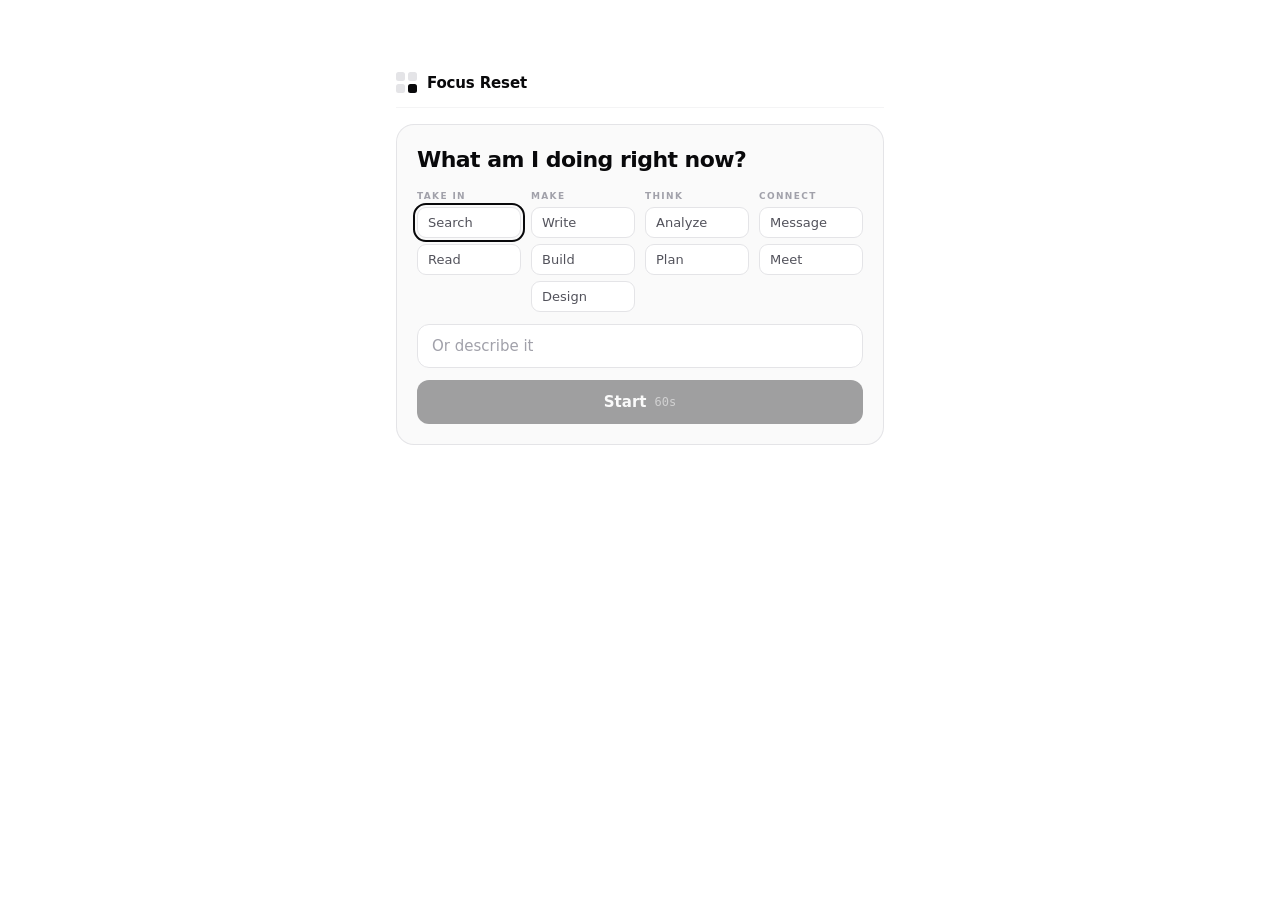
<file: index.html>
<!doctype html>
<html lang="en">
<head>
  <meta charset="utf-8">
  <meta name="viewport" content="width=device-width, initial-scale=1">
  <title>Focus Reset</title>
  <link rel="icon" href="icons/icon48.png">
  <link rel="stylesheet" href="src/styles.css">
</head>
<body data-surface="web">
  <div class="wrap">
    <header class="head">
      <div class="brand">
        <div class="brand-mark" aria-hidden="true"><span></span><span></span><span></span><span></span></div>
        <div>
          <div class="brand-name">Focus Reset</div>
        </div>
      </div>
      <span class="today-pill" id="today" hidden></span>
    </header>
    <main id="screen"></main>
    <footer class="stats" id="stats"></footer>
  </div>
  <script src="src/cards.js"></script>
  <script src="src/app.js"></script>
</body>
</html>
</file>
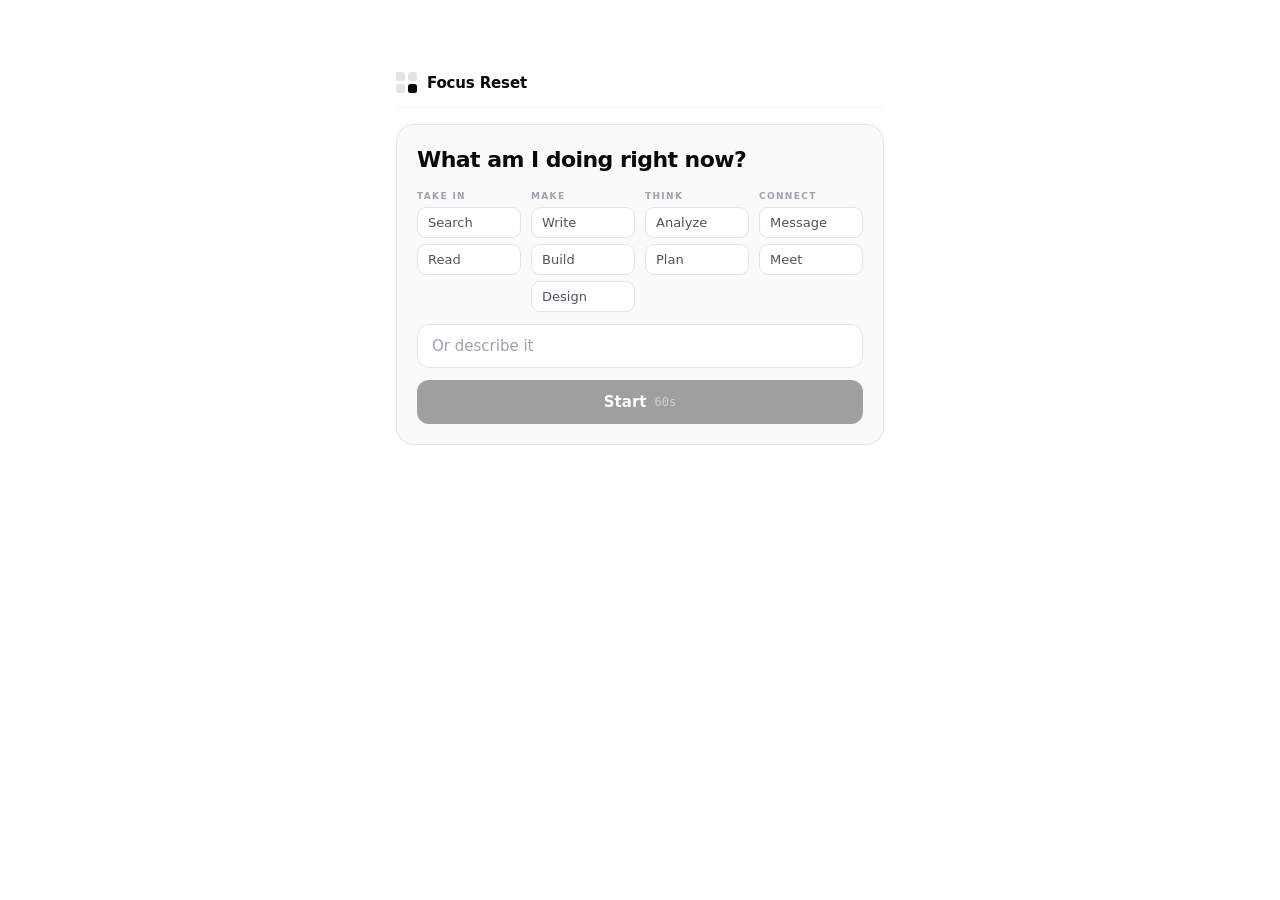
<file: newtab.html>
<!doctype html>
<html lang="en">
<head>
  <meta charset="utf-8">
  <meta name="viewport" content="width=device-width, initial-scale=1">
  <title>New Tab</title>
  <link rel="icon" href="icons/icon48.png">
  <link rel="stylesheet" href="src/styles.css">
</head>
<body data-surface="newtab">
  <div class="wrap">
    <header class="head">
      <div class="brand">
        <div class="brand-mark" aria-hidden="true"><span></span><span></span><span></span><span></span></div>
        <div>
          <div class="brand-name">Focus Reset</div>
        </div>
      </div>
      <span class="today-pill" id="today" hidden></span>
    </header>
    <main id="screen"></main>
    <footer class="stats" id="stats"></footer>
  </div>
  <script src="src/cards.js"></script>
  <script src="src/app.js"></script>
</body>
</html>
</file>
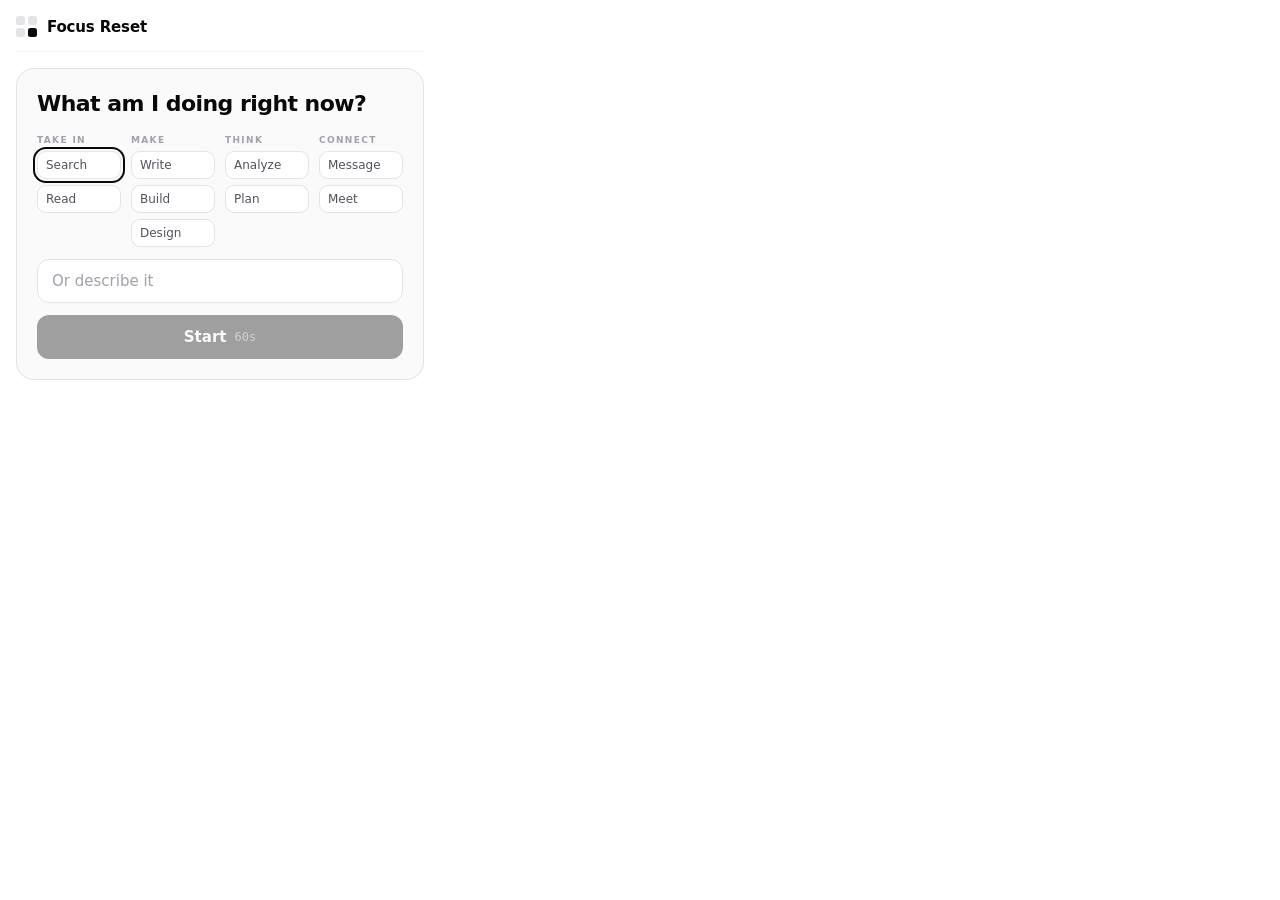
<file: popup.html>
<!doctype html>
<html lang="en">
<head>
  <meta charset="utf-8">
  <meta name="viewport" content="width=device-width, initial-scale=1">
  <title>Focus Reset</title>
  <link rel="icon" href="icons/icon48.png">
  <link rel="stylesheet" href="src/styles.css">
</head>
<body data-surface="popup">
  <div class="wrap">
    <header class="head">
      <div class="brand">
        <div class="brand-mark" aria-hidden="true"><span></span><span></span><span></span><span></span></div>
        <div>
          <div class="brand-name">Focus Reset</div>
        </div>
      </div>
      <span class="today-pill" id="today" hidden></span>
    </header>
    <main id="screen"></main>
    <footer class="stats" id="stats"></footer>
  </div>
  <script src="src/cards.js"></script>
  <script src="src/app.js"></script>
</body>
</html>
</file>
<file: src/styles.css>
/* Focus Reset. Zinc neutrals; color appears only on the cards,
   where it marks the three categories. */

:root {
  --bg: #ffffff;
  --surface: #fafafa;
  --face: #ffffff;
  --hair: #e4e4e7;
  --divider: #f4f4f5;
  --text: #09090b;
  --muted: #52525b;
  --faint: #a1a1aa;
  --back-dot: #d4d4d8;
  --start-bg: #18181b;
  --start-fg: #fafafa;
  --go: #18181b;
  --go-hover: #3f3f46;
  --go-fg: #ffffff;
  --sup: #4f46e5;
  --uns: #db2777;
  --math: #d97706;
  --ease: cubic-bezier(0.25, 0.1, 0.25, 1);
  color-scheme: light;
}

@media (prefers-color-scheme: dark) {
  :root:not([data-theme="light"]) {
    --bg: #09090b;
    --surface: #0f0f12;
    --face: #0f0f12;
    --hair: rgba(63, 63, 70, 0.6);
    --divider: #27272a;
    --text: #fafafa;
    --muted: #a1a1aa;
    --faint: #71717a;
    --back-dot: #3f3f46;
    --start-bg: #f4f4f5;
    --start-fg: #09090b;
    --go: #fafafa;
    --go-hover: #d4d4d8;
    --go-fg: #09090b;
    --sup: #818cf8;
    --uns: #f472b6;
    --math: #fbbf24;
    color-scheme: dark;
  }
}

* { box-sizing: border-box; }

html, body { margin: 0; }

body {
  background: var(--bg);
  color: var(--text);
  font-family: "Geist", ui-sans-serif, system-ui, -apple-system, "Segoe UI", Roboto, sans-serif;
  letter-spacing: -0.01em;
  -webkit-font-smoothing: antialiased;
  min-height: 100vh;
}

body[data-surface="popup"] { width: 440px; min-height: 0; }

.wrap {
  margin: 0 auto;
  max-width: 520px;
  padding: 32px 16px 28px;
}
body[data-surface="popup"] .wrap { padding: 16px 16px 14px; }
body[data-surface="newtab"] .wrap,
body[data-surface="web"] .wrap { padding-top: max(32px, 8vh); }

/* ---- Header ------------------------------------------------------------ */
.head {
  display: flex;
  align-items: center;
  justify-content: space-between;
  gap: 12px;
  padding-bottom: 14px;
  margin-bottom: 16px;
  border-bottom: 1px solid var(--divider);
}
.brand { display: flex; align-items: center; gap: 10px; }
.brand-mark {
  display: grid;
  grid-template-columns: repeat(2, 9px);
  gap: 3px;
}
.brand-mark span { width: 9px; height: 9px; border-radius: 2.5px; }
.brand-mark span { background: var(--hair); }
.brand-mark span:nth-child(4) { background: var(--text); }
.brand-name { font-size: 15px; font-weight: 600; line-height: 1.2; }
.today-pill {
  font-size: 12px;
  font-weight: 500;
  font-variant-numeric: tabular-nums;
  padding: 4px 10px;
  border-radius: 999px;
  color: var(--text);
  background: var(--divider);
}

/* ---- Card shell (1px hairline) ----------------------------------------- */
.shell {
  position: relative;
  border-radius: 18px;
  padding: 1px;
  background: var(--hair);
  overflow: hidden;
  animation: enter 0.35s var(--ease) both;
}
.shell-inner {
  position: relative;
  border-radius: 17px;
  background: var(--surface);
  padding: 22px 20px 20px;
}

@keyframes enter {
  from { opacity: 0; transform: translateY(14px) scale(0.99); filter: blur(6px); }
  to   { opacity: 1; transform: none; filter: none; }
}

.title {
  margin: 0 0 18px;
  font-size: 22px;
  font-weight: 600;
  line-height: 1.2;
  letter-spacing: -0.025em;
}

/* ---- Intro ------------------------------------------------------------- */
.task-input {
  width: 100%;
  font: inherit;
  font-size: 15px;
  color: var(--text);
  background: var(--bg);
  border: 1px solid var(--hair);
  border-radius: 12px;
  padding: 12px 14px;
  outline: none;
  transition: border-color 0.2s, box-shadow 0.2s;
}
.task-input::placeholder { color: var(--faint); }
.task-input:focus { border-color: var(--muted); box-shadow: 0 0 0 3px var(--divider); }

.intro-actions { margin-top: 12px; }

.activities {
  display: grid;
  grid-template-columns: repeat(4, 1fr);
  gap: 10px;
  margin-bottom: 12px;
}
.act-group { display: flex; flex-direction: column; gap: 6px; min-width: 0; }
.act-group-label {
  font-size: 9px;
  font-weight: 600;
  text-transform: uppercase;
  letter-spacing: 0.15em;
  color: var(--faint);
}
.chip {
  font: inherit;
  font-size: 13px;
  font-weight: 500;
  text-align: left;
  color: var(--muted);
  background: var(--bg);
  border: 1px solid var(--hair);
  border-radius: 9px;
  padding: 7px 10px;
  cursor: pointer;
  white-space: nowrap;
  overflow: hidden;
  text-overflow: ellipsis;
  transition: color 0.15s, border-color 0.15s, background 0.15s, transform 0.15s ease-out;
}
.chip:hover { color: var(--text); border-color: var(--faint); }
.chip:active { transform: scale(0.97); }
.chip:focus-visible { outline: 2px solid var(--text); outline-offset: 2px; }
.chip[aria-pressed="true"] { color: var(--go-fg); background: var(--go); border-color: var(--go); }
body[data-surface="popup"] .chip { font-size: 12px; padding: 6px 8px; }

/* ---- Buttons ----------------------------------------------------------- */
.btn {
  display: inline-flex;
  align-items: center;
  justify-content: center;
  gap: 8px;
  width: 100%;
  font: inherit;
  font-size: 15px;
  font-weight: 600;
  border: 0;
  border-radius: 12px;
  padding: 13px 16px;
  cursor: pointer;
  transition: transform 0.15s ease-out, filter 0.2s, opacity 0.2s, background 0.2s;
}
.btn:active:not(:disabled) { transform: scale(0.98); }
.btn:disabled { opacity: 0.4; cursor: not-allowed; }
.btn:focus-visible { outline: 2px solid var(--text); outline-offset: 2px; }

.btn-start { background: var(--start-bg); color: var(--start-fg); }
.btn-meta {
  font-family: "Geist Mono", ui-monospace, "SF Mono", Consolas, monospace;
  font-size: 12px;
  font-weight: 500;
  opacity: 0.55;
}
.btn-start:hover:not(:disabled) { filter: brightness(1.15); }

.btn-go {
  position: relative;
  overflow: hidden;
  background: var(--go);
  color: var(--go-fg);
  box-shadow: 0 10px 24px -14px rgba(0, 0, 0, 0.5);
}
.btn-go:hover { background: var(--go-hover); }
.btn-xl { font-size: 18px; padding: 17px 18px; border-radius: 14px; }
.btn-arrow { display: inline-flex; width: 18px; height: 18px; transition: transform 0.2s; }
.btn-arrow svg { width: 100%; height: 100%; }
.btn-go:hover .btn-arrow { transform: translateX(3px); }

.btn-ghost {
  margin-top: 8px;
  background: transparent;
  color: var(--muted);
  font-weight: 500;
  font-size: 13px;
  padding: 9px;
}
.btn-ghost:hover:not(:disabled) { color: var(--text); }

.link-quiet {
  font: inherit;
  font-size: 13px;
  color: var(--faint);
  background: none;
  border: 0;
  padding: 4px 6px;
  cursor: pointer;
  text-decoration: underline;
  text-decoration-color: transparent;
  transition: color 0.2s, text-decoration-color 0.2s;
}
.link-quiet:hover { color: var(--muted); text-decoration-color: currentColor; }
.again-row { text-align: center; margin-top: 12px; }

/* ---- Friction ---------------------------------------------------------- */
.friction { animation: enter 0.3s var(--ease) both; }
.friction-text {
  margin: 0 0 12px;
  font-size: 13px;
  color: var(--muted);
  text-align: center;
}

/* ---- Game -------------------------------------------------------------- */
.game { animation: enter 0.3s var(--ease) both; }
.game-top {
  display: flex;
  align-items: center;
  justify-content: space-between;
  gap: 12px;
  margin-bottom: 8px;
}
.task-chip {
  min-width: 0;
  font-size: 13px;
  font-weight: 500;
  color: var(--text);
  white-space: nowrap;
  overflow: hidden;
  text-overflow: ellipsis;
}
.timer-secs {
  font-family: "Geist Mono", ui-monospace, "SF Mono", Consolas, monospace;
  font-size: 13px;
  font-weight: 600;
  color: var(--muted);
  font-variant-numeric: tabular-nums;
  transition: color 0.2s;
}
.timer-secs.urgent { color: #ef4444; animation: pulse 1s ease-in-out infinite; }
@keyframes pulse { 50% { opacity: 0.5; } }

.timer {
  height: 6px;
  border-radius: 999px;
  background: var(--divider);
  overflow: hidden;
  margin-bottom: 14px;
}
.timer-fill {
  height: 100%;
  width: 100%;
  transform-origin: left;
  border-radius: inherit;
  background: var(--text);
  transition: background 0.3s;
}
.timer-fill.urgent { background: #ef4444; }

.grid {
  display: grid;
  grid-template-columns: repeat(4, 1fr);
  gap: 8px;
}

.card {
  --c: var(--sup);
  position: relative;
  aspect-ratio: 3 / 4;
  padding: 0;
  border: 0;
  background: none;
  color: inherit;
  font: inherit;
  cursor: pointer;
  perspective: 800px;
  border-radius: 12px;
  -webkit-tap-highlight-color: transparent;
}
.card[data-cat="uns"] { --c: var(--uns); }
.card[data-cat="math"] { --c: var(--math); }
.card:focus-visible { outline: 2px solid var(--text); outline-offset: 2px; }
.card:disabled { cursor: default; }
.card-inner {
  position: absolute;
  inset: 0;
  transform-style: preserve-3d;
  transition: transform 0.3s var(--ease);
}
.card.open .card-inner,
.card.matched .card-inner { transform: rotateY(180deg); }

.card-face {
  position: absolute;
  inset: 0;
  border-radius: 12px;
  backface-visibility: hidden;
  -webkit-backface-visibility: hidden;
}
.card-back {
  background:
    radial-gradient(circle, var(--back-dot) 1px, transparent 1.4px) 0 0 / 9px 9px,
    var(--surface);
  box-shadow: inset 0 0 0 1px var(--hair);
  transition: box-shadow 0.2s;
}
/* Hover stays neutral so the back never hints at the category. */
.card:not(.open):not(.matched):hover .card-back { box-shadow: inset 0 0 0 1px var(--faint); }
.card:not(.open):not(.matched):hover .card-inner { transform: translateY(-2px); }

.card-front {
  --face: var(--bg);
  transform: rotateY(180deg);
  display: flex;
  flex-direction: column;
  align-items: center;
  justify-content: center;
  gap: 4px;
  padding: 8px 6px;
  text-align: center;
  background: var(--face);
  box-shadow: inset 0 0 0 1px var(--hair);
  transition: background 0.25s, box-shadow 0.25s;
}
.card-cat {
  position: absolute;
  top: 7px;
  left: 0;
  right: 0;
  font-size: 7.5px;
  font-weight: 600;
  text-transform: uppercase;
  letter-spacing: 0.14em;
  color: var(--c);
}
.card-icon { display: block; width: 88%; margin-top: 8px; color: var(--c); }
.card-icon svg { width: 100%; height: auto; display: block; overflow: visible; }
.card-icon .ax { stroke: var(--faint); }
.card-icon .dash { stroke-dasharray: 1.6 1.6; }
.card-icon .soft { opacity: 0.45; }
.card-icon .res { stroke-dasharray: 1.2 1.2; opacity: 0.6; }
.card-icon .pt { fill: currentColor; stroke: none; }
.card-icon .ho { fill: var(--face); stroke: currentColor; }
.card-icon .area { fill: currentColor; fill-opacity: 0.14; }
.card-icon .svg-label text {
  fill: var(--text);
  stroke: none;
  font: 600 4.6px ui-sans-serif, system-ui, sans-serif;
  text-anchor: middle;
}
.card-name {
  font-size: 10.5px;
  font-weight: 600;
  line-height: 1.15;
  letter-spacing: -0.01em;
  color: var(--text);
}
.card-formula {
  font-family: "Cambria Math", Cambria, "STIX Two Math", "Latin Modern Math", "Times New Roman", serif;
  font-size: 11px;
  line-height: 1.25;
  color: var(--muted);
}
.card-formula i { font-style: italic; }
.card-formula b { font-weight: 700; font-style: normal; }
.card-formula sup, .card-formula sub { font-size: 0.72em; line-height: 0; }
body[data-surface="popup"] .card-name { font-size: 9.5px; }
body[data-surface="popup"] .card-formula { font-size: 10px; }

.card.matched .card-front {
  --face: color-mix(in srgb, var(--c) 7%, var(--bg));
  box-shadow: inset 0 0 0 1.5px var(--c);
}
.card.matched { animation: pop 0.38s var(--ease); }
@keyframes pop { 40% { transform: scale(1.06); } 100% { transform: scale(1); } }

.card.miss { animation: shake 0.34s ease-in-out 0.12s; }
@keyframes shake {
  20% { transform: translateX(-4px); }
  45% { transform: translateX(4px); }
  70% { transform: translateX(-2px); }
  100% { transform: none; }
}

.legend {
  display: flex;
  align-items: center;
  gap: 14px;
  margin-top: 12px;
  font-size: 11px;
  color: var(--faint);
}
.legend-item { display: inline-flex; align-items: center; gap: 6px; }
.legend-item::before { content: ""; width: 7px; height: 7px; border-radius: 2px; background: var(--c); }
.legend-item[data-cat="sup"] { --c: var(--sup); }
.legend-item[data-cat="uns"] { --c: var(--uns); }
.legend-item[data-cat="math"] { --c: var(--math); }
.pairs-count {
  margin-left: auto;
  font-family: "Geist Mono", ui-monospace, "SF Mono", Consolas, monospace;
  font-variant-numeric: tabular-nums;
  color: var(--muted);
}

/* ---- End / done -------------------------------------------------------- */
.meta {
  margin: 0 0 18px;
  font-family: "Geist Mono", ui-monospace, "SF Mono", Consolas, monospace;
  font-size: 12px;
  color: var(--faint);
  font-variant-numeric: tabular-nums;
}
.you-were-label {
  margin: 0 0 4px;
  font-size: 10px;
  font-weight: 600;
  text-transform: uppercase;
  letter-spacing: 0.18em;
  color: var(--faint);
}
.you-were-task {
  margin: 0 0 22px;
  font-size: 24px;
  font-weight: 600;
  line-height: 1.25;
  letter-spacing: -0.025em;
  overflow-wrap: anywhere;
}

.done-mark {
  width: 52px;
  height: 52px;
  margin: 8px auto 14px;
  padding: 13px;
  border-radius: 50%;
  color: var(--go-fg);
  background: var(--go);
  animation: pop 0.45s var(--ease);
}
.done-mark svg { width: 100%; height: 100%; display: block; }
.done-task {
  margin: 0;
  text-align: center;
  font-size: 17px;
  font-weight: 600;
  letter-spacing: -0.02em;
  overflow-wrap: anywhere;
}

.spark {
  position: fixed;
  width: 6px;
  height: 6px;
  margin: -3px 0 0 -3px;
  border-radius: 2px;
  pointer-events: none;
  z-index: 10;
  animation: spark 0.65s cubic-bezier(0.2, 0.7, 0.3, 1) forwards;
}
@keyframes spark {
  to { transform: translate(var(--dx), var(--dy)) rotate(200deg) scale(0.3); opacity: 0; }
}

/* ---- Stats ------------------------------------------------------------- */
.stats { margin-top: 24px; }
.stats:empty { display: none; }
body[data-surface="popup"] .stats { margin-top: 16px; }

.stats-head {
  display: flex;
  align-items: center;
  justify-content: space-between;
  margin-bottom: 14px;
}
.stats-title { font-size: 13px; font-weight: 600; }

.seg {
  display: inline-flex;
  padding: 2px;
  border-radius: 8px;
  background: var(--divider);
}
.seg-btn {
  font: inherit;
  font-size: 11px;
  font-weight: 500;
  color: var(--muted);
  background: none;
  border: 0;
  border-radius: 6px;
  padding: 4px 10px;
  cursor: pointer;
  transition: color 0.15s, background 0.15s;
}
.seg-btn:hover { color: var(--text); }
.seg-btn[aria-selected="true"] {
  color: var(--text);
  background: var(--bg);
  box-shadow: 0 1px 2px rgba(0, 0, 0, 0.08), inset 0 0 0 1px var(--hair);
}
.seg-btn:focus-visible { outline: 2px solid var(--text); outline-offset: 1px; }

.tiles { display: grid; grid-template-columns: repeat(3, 1fr); gap: 8px; }
.tile { display: flex; flex-direction: column; gap: 2px; }
.tile-value { font-size: 20px; font-weight: 600; letter-spacing: -0.02em; font-variant-numeric: tabular-nums; }
.tile-label { font-size: 11px; color: var(--faint); }

.chart { display: grid; gap: 6px; margin-top: 16px; }
.chart-7 { grid-template-columns: repeat(7, 1fr); }
.chart-30 { grid-template-columns: repeat(30, 1fr); gap: 3px; }
.chart-col { display: flex; flex-direction: column; align-items: center; gap: 5px; min-width: 0; }
.chart-bar-wrap {
  width: 100%;
  height: 44px;
  display: flex;
  align-items: flex-end;
  border-radius: 4px;
  background: var(--divider);
  overflow: hidden;
}
.chart-30 .chart-bar-wrap { border-radius: 2px; }
.chart-bar { width: 100%; background: var(--faint); transition: height 0.35s var(--ease); }
.chart-col.today .chart-bar { background: var(--text); }
.chart-col:hover .chart-bar-wrap { box-shadow: inset 0 0 0 1px var(--faint); }
.chart-label { font-size: 10px; color: var(--faint); }
.chart-col.today .chart-label { color: var(--text); font-weight: 600; }
.chart-axis {
  display: flex;
  justify-content: space-between;
  margin-top: 6px;
  font-size: 10px;
  color: var(--faint);
}

.history { margin-top: 16px; font-size: 12px; }
.history summary {
  cursor: pointer;
  color: var(--muted);
  list-style: none;
  width: fit-content;
  display: flex;
  align-items: center;
  gap: 6px;
}
.history summary::-webkit-details-marker { display: none; }
.history summary::before {
  content: "";
  width: 5px;
  height: 5px;
  border-right: 1.5px solid currentColor;
  border-bottom: 1.5px solid currentColor;
  transform: rotate(-45deg);
  transition: transform 0.2s var(--ease);
}
.history[open] summary::before { transform: rotate(45deg); }
.history summary:hover { color: var(--text); }
.history ul { list-style: none; margin: 10px 0 0; padding: 0; display: grid; gap: 7px; }
.history li { display: flex; align-items: center; gap: 10px; color: var(--muted); }
.dot { flex: none; width: 6px; height: 6px; border-radius: 50%; box-shadow: inset 0 0 0 1.5px var(--faint); }
.dot.ok { background: var(--text); box-shadow: none; }
.history-task { flex: 1; min-width: 0; white-space: nowrap; overflow: hidden; text-overflow: ellipsis; }
.history-time { flex: none; color: var(--faint); font-size: 11px; font-variant-numeric: tabular-nums; }

@media (prefers-reduced-motion: reduce) {
  *, *::before, *::after { animation-duration: 0.01ms !important; animation-iteration-count: 1 !important; transition-duration: 0.01ms !important; }
}
</file>
